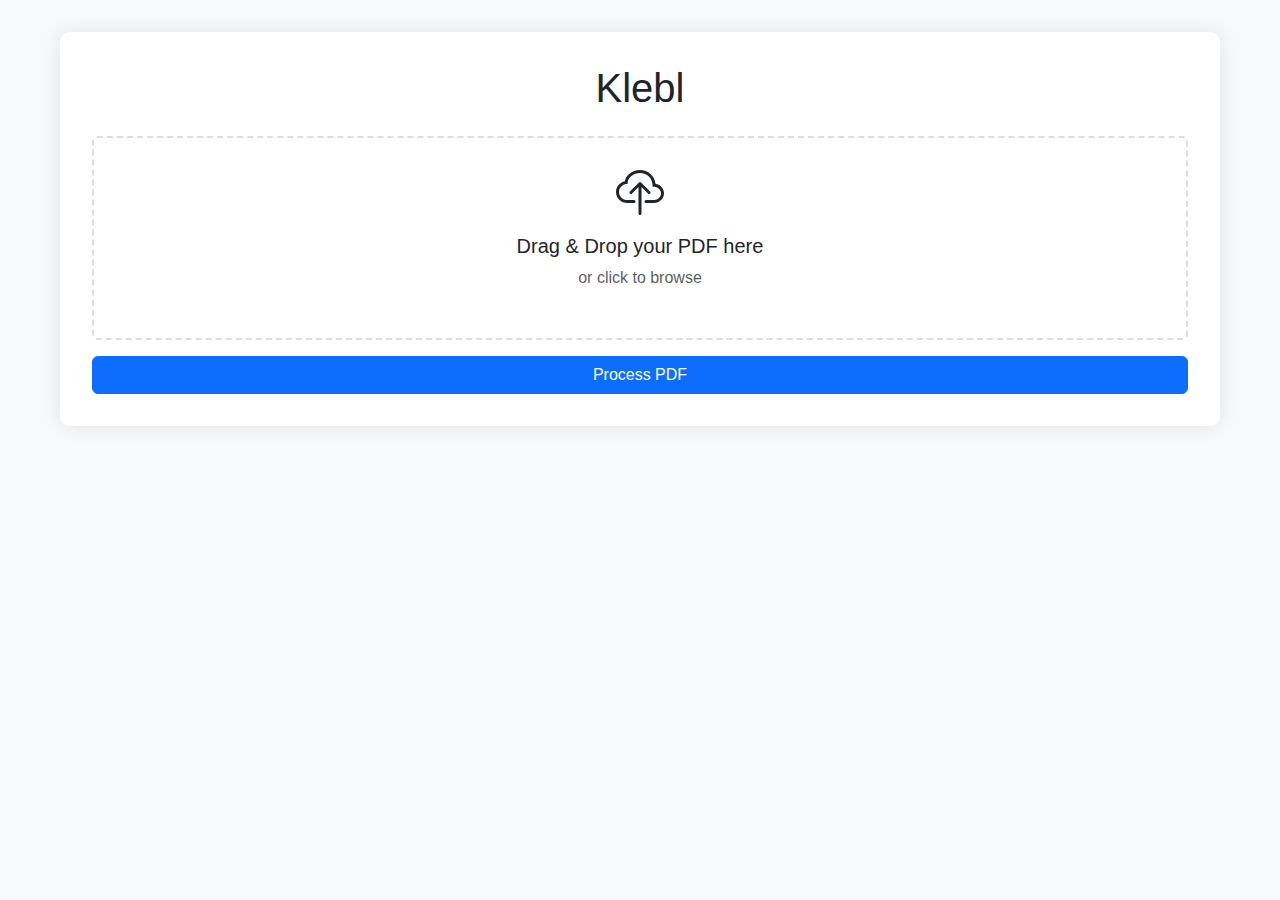
<file: templates/index.html>
<!DOCTYPE html>
<html>
<head>
    <title>PDF Digitizer</title>
    <meta charset="UTF-8">

    <meta name="viewport" content="width=device-width, initial-scale=1.0">
    <link href="https://cdn.jsdelivr.net/npm/bootstrap@5.3.0/dist/css/bootstrap.min.css" rel="stylesheet">
    <style>
        body {
            background-color: #f8f9fa;
            font-family: 'Segoe UI', Tahoma, Geneva, Verdana, sans-serif;
        }
        .main-container {
            max-width: 1200px;
            margin: 2rem auto;
            padding: 0 20px;
        }
        .upload-container {
            background: white;
            border-radius: 10px;
            box-shadow: 0 0 20px rgba(0,0,0,0.1);
            padding: 2rem;
            margin-bottom: 2rem;
        }
        .result-container {
            background: white;
            border-radius: 10px;
            box-shadow: 0 0 20px rgba(0,0,0,0.1);
            padding: 2rem;
        }
        #result {
            background: #f8f9fa;
            padding: 1rem;
            border-radius: 5px;
            font-family: 'Courier New', monospace;
            overflow-x: auto;
            white-space: pre-wrap;
        }
        .custom-file-upload {
            border: 2px dashed #ddd;
            border-radius: 5px;
            padding: 2rem;
            text-align: center;
            cursor: pointer;
            margin-bottom: 1rem;
        }
        .custom-file-upload:hover {
            border-color: #0d6efd;
            background: #f8f9fa;
        }
        .loading {
            display: none;
            text-align: center;
            margin: 2rem 0;
        }
        .loading-spinner {
            width: 3rem;
            height: 3rem;
        }
        .file-name {
            margin-top: 1rem;
            font-size: 0.9rem;
            color: #6c757d;
        }
        .table-container {
            margin-bottom: 2rem;
        }
        .table {
            background: white;
            margin-bottom: 1rem;
        }
        .table th {
            background: #f8f9fa;
        }
        .section-title {
            color: #0d6efd;
            margin-bottom: 1rem;
            padding-bottom: 0.5rem;
            border-bottom: 2px solid #0d6efd;
        }
        .table-container {
            margin-bottom: 2rem;
        }
        .table {
            background: white;
            margin-bottom: 1rem;
        }
        .table th {
            background: #f8f9fa;
        }
        .section-title {
            color: #0d6efd;
            margin-bottom: 1rem;
            padding-bottom: 0.5rem;
            border-bottom: 2px solid #0d6efd;
        }
       

    </style>
        
</head>
<body>
    <div class="main-container">
        <div class="upload-container">
            <h1 class="text-center mb-4">Klebl</h1>
            <form id="uploadForm">
                <div class="custom-file-upload" id="dropZone">
                    <svg xmlns="http://www.w3.org/2000/svg" width="48" height="48" fill="currentColor" class="bi bi-cloud-upload mb-3" viewBox="0 0 16 16">
                        <path fill-rule="evenodd" d="M4.406 1.342A5.53 5.53 0 0 1 8 0c2.69 0 4.923 2 5.166 4.579C14.758 4.804 16 6.137 16 7.773 16 9.569 14.502 11 12.687 11H10a.5.5 0 0 1 0-1h2.688C13.979 10 15 8.988 15 7.773c0-1.216-1.02-2.228-2.313-2.228h-.5v-.5C12.188 2.825 10.328 1 8 1a4.53 4.53 0 0 0-2.941 1.1c-.757.652-1.153 1.438-1.153 2.055v.448l-.445.049C2.064 4.805 1 5.952 1 7.318 1 8.785 2.23 10 3.781 10H6a.5.5 0 0 1 0 1H3.781C1.708 11 0 9.366 0 7.318c0-1.763 1.266-3.223 2.942-3.593.143-.863.698-1.723 1.464-2.383z"/>
                        <path fill-rule="evenodd" d="M7.646 4.146a.5.5 0 0 1 .708 0l3 3a.5.5 0 0 1-.708.708L8.5 5.707V14.5a.5.5 0 0 1-1 0V5.707L5.354 7.854a.5.5 0 1 1-.708-.708l3-3z"/>
                    </svg>
                    <h5>Drag & Drop your PDF here</h5>
                    <p class="text-muted">or click to browse</p>
                    <input type="file" name="pdf" accept=".pdf" required id="fileInput" style="display: none">
                </div>
                <div id="fileName" class="file-name text-center"></div>
                <button type="submit" class="btn btn-primary w-100">Process PDF</button>
            </form>
            
            <div class="loading" id="loading">
                <div class="spinner-border loading-spinner text-primary" role="status">
                    <span class="visually-hidden">Loading...</span>
                </div>
                <p class="mt-3">Processing your PDF...</p>
            </div>
        </div>
          <div class="result-container" id="resultContainer" style="display: none;">
              <div class="d-flex justify-content-between align-items-center mb-4">
                  <h3>Results</h3>
                  <select class="form-select" style="width: 200px;" id="viewSelector">
                      <option value="json">JSON View</option>
                      <option value="table">Table View</option>
                  </select>
              </div>
              <div id="jsonView"></div>
              <div id="tableView" style="display: none;"></div>
          </div>
      </div>

    <script src="https://cdn.jsdelivr.net/npm/bootstrap@5.3.0/dist/js/bootstrap.bundle.min.js"></script>
    <script>
        const dropZone = document.getElementById('dropZone');
        const fileInput = document.getElementById('fileInput');
        const fileName = document.getElementById('fileName');
        const resultContainer = document.getElementById('resultContainer');

        // Handle drag and drop
        dropZone.addEventListener('dragover', (e) => {
            e.preventDefault();
            dropZone.style.borderColor = '#0d6efd';
            dropZone.style.background = '#f8f9fa';
        });

        dropZone.addEventListener('dragleave', (e) => {
            e.preventDefault();
            dropZone.style.borderColor = '#ddd';
            dropZone.style.background = 'white';
        });

        dropZone.addEventListener('drop', (e) => {
            e.preventDefault();
            dropZone.style.borderColor = '#ddd';
            dropZone.style.background = 'white';
            fileInput.files = e.dataTransfer.files;
            updateFileName();
        });

        dropZone.addEventListener('click', () => {
            fileInput.click();
        });

        fileInput.addEventListener('change', updateFileName);

        function updateFileName() {
            if (fileInput.files.length > 0) {
                fileName.textContent = `Selected file: ${fileInput.files[0].name}`;
            } else {
                fileName.textContent = '';
            }
        }

        document.getElementById('uploadForm').onsubmit = async (e) => {
            e.preventDefault();
            const form = new FormData(e.target);
            const loading = document.getElementById('loading');
            const result = document.getElementById('result');
            
            loading.style.display = 'block';
            resultContainer.style.display = 'none';
            result.textContent = '';

            try {
                const response = await fetch('/process', {
                    method: 'POST',
                    body: form
                });
                const data = await response.json();
                const parsedResult = JSON.parse(data.result);
                result.textContent = JSON.stringify(parsedResult, null, 2);
                resultContainer.style.display = 'block';
            } catch (error) {
                result.textContent = 'Error processing PDF';
                resultContainer.style.display = 'block';
            } finally {
                loading.style.display = 'none';
            }
        };
        function createTableFromJSON(jsonData) {
    let tableHtml = '';
    
    for (const [section, data] of Object.entries(jsonData)) {
        if (typeof data === 'object' && !Array.isArray(data)) {
            tableHtml += `
                <div class="table-container">
                    <h4 class="section-title">${section}</h4>
                    <table class="table table-bordered">
                        <thead>
                            <tr>
                                <th>Field</th>
                                <th>Value</th>
                            </tr>
                        </thead>
                        <tbody>
            `;
            
            for (const [key, value] of Object.entries(data)) {
                // Handle different value types
                let displayValue = value;
                if (typeof value === 'object' && value !== null) {
                    displayValue = JSON.stringify(value, null, 2);
                } else if (value === null) {
                    displayValue = '';
                }
                
                tableHtml += `
                    <tr>
                        <td>${key}</td>
                        <td>${displayValue}</td>
                    </tr>
                `;
            }
            
            tableHtml += `
                        </tbody>
                    </table>
                </div>
            `;
        }
    }
    return tableHtml;


            }

            // Modify the form submission handler
            document.getElementById('uploadForm').onsubmit = async (e) => {
                e.preventDefault();
                const form = new FormData(e.target);
                const loading = document.getElementById('loading');
                const jsonView = document.getElementById('jsonView');
                const tableView = document.getElementById('tableView');
                
                loading.style.display = 'block';
                resultContainer.style.display = 'none';
                jsonView.textContent = '';
                tableView.innerHTML = '';

                try {
                    const response = await fetch('/process', {
                        method: 'POST',
                        body: form
                    });
                    const data = await response.json();
                    const parsedResult = JSON.parse(data.result);
                    
                    // Set JSON view
                    jsonView.textContent = JSON.stringify(parsedResult, null, 2);
                    
                    // Set Table view
                    tableView.innerHTML = createTableFromJSON(parsedResult);
                    
                    resultContainer.style.display = 'block';
                } catch (error) {
                    jsonView.textContent = 'Error processing PDF';
                    resultContainer.style.display = 'block';
                } finally {
                    loading.style.display = 'none';
                }
            };

            // Add view selector handler
            document.getElementById('viewSelector').addEventListener('change', (e) => {
                const jsonView = document.getElementById('jsonView');
                const tableView = document.getElementById('tableView');
                
                if (e.target.value === 'table') {
                    jsonView.style.display = 'none';
                    tableView.style.display = 'block';
                } else {
                    jsonView.style.display = 'block';
                    tableView.style.display = 'none';
                }
            });

    </script>
</body>
</html>
</file>
